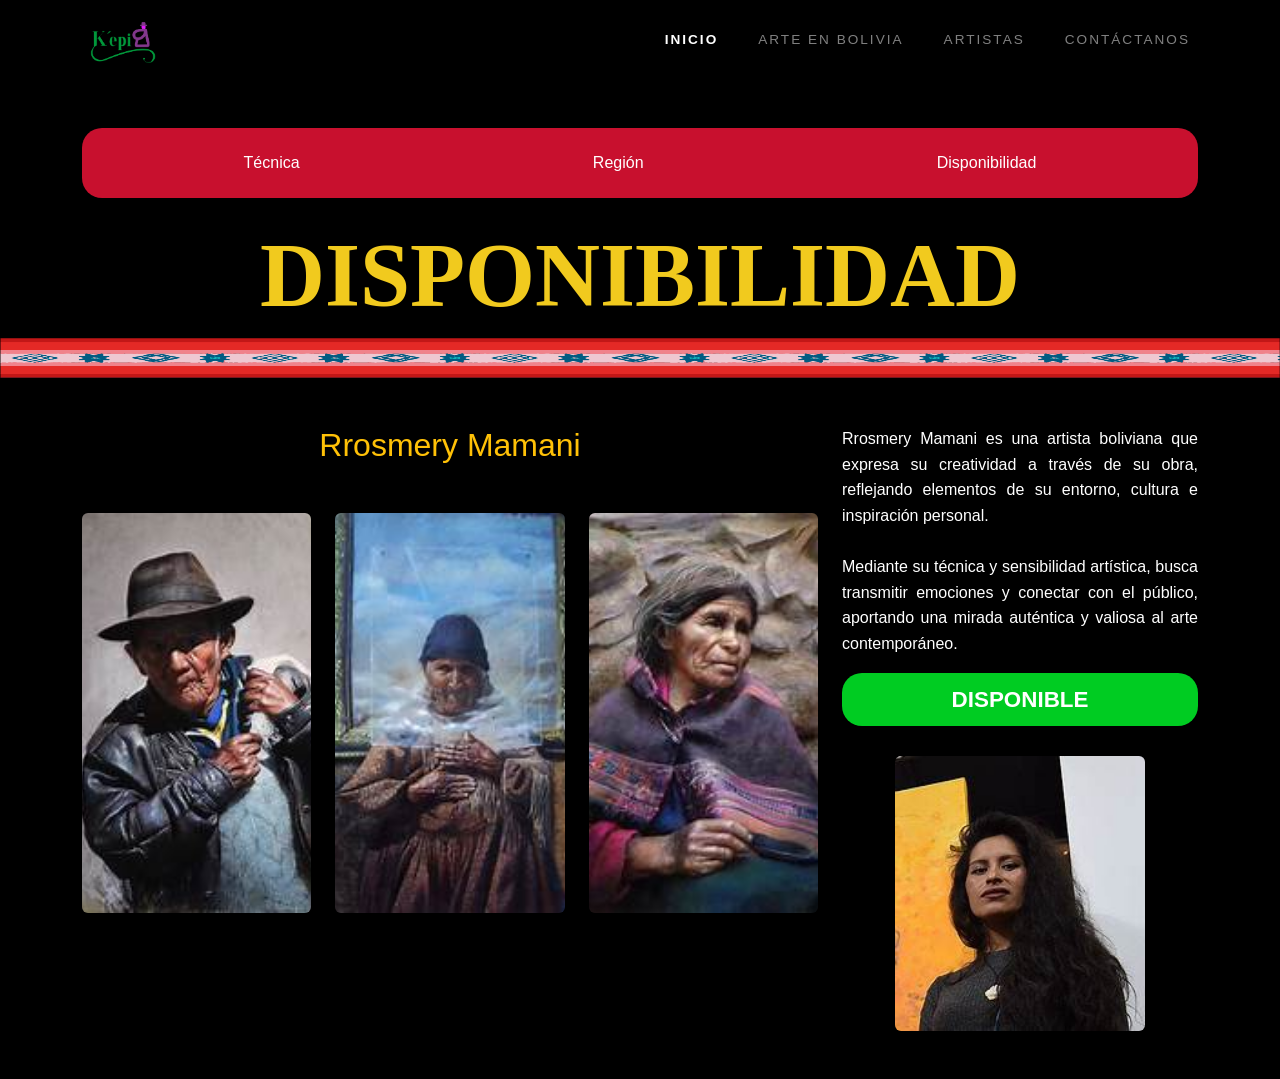
<file: disponibilidad.html>
<!DOCTYPE html>
<html lang="es">

<head>
    <meta charset="UTF-8">
    <meta name="viewport" content="width=device-width, initial-scale=1.0">
    <title>Disponibilidad</title>

    <link rel="stylesheet" href="../bootstrap/css/bootstrap.min.css">

    <link rel="stylesheet" href="../misestilos.css">


</head>

<body>

    <nav class="navbar navbar-expand-lg navbar-dark bg-black">
        <div class="container">

            <a class="navbar-brand" href="../index.html">
                <img src="../imagenes/200.img.jpg" alt="" class="logo">
            </a>

            <div class="ms-auto">
                <ul class="navbar-nav flex-row gap-4 text-uppercase" style="letter-spacing: 2px; font-size: 0.85rem;">
                    <li class="nav-item">
                        <a class="nav-link active fw-bold text-white" href="../index.html">Inicio</a>
                    </li>
                    <li class="nav-item">
                        <a class="nav-link text-white-50" href="../arte.html">Arte en Bolivia</a>
                    </li>
                    <li class="nav-item">
                        <a class="nav-link text-white-50" href="../artistas.html">Artistas</a>
                    </li>
                    <li class="nav-item">
                        <a class="nav-link text-white-50" href="../contactos.html">Contáctanos</a>
                    </li>
                </ul>
            </div>

        </div>
    </nav>

    <div class="container mt-5">
        <ul class="nav justify-content-around barra-roja">
            <li class="nav-item">
                <a class="nav-link text-white" href="tecnica.html">Técnica</a>
            </li>
            <li class="nav-item">
                <a class="nav-link text-white" href="region.html">Región</a>
            </li>
            <li class="nav-item">
                <a class="nav-link text-white" href="disponibilidad.html">Disponibilidad</a>
            </li>
        </ul>
    </div>

    <div class="container text-center mt-4">
        <h1 class="titulo" style="color: #f1ca1e; font-family: 'Times New Roman', serif;">DISPONIBILIDAD</h1>
    </div>

    <div class="text-center">
        <img src="../imagenes/201.img.png" alt="" class="franja-img">
    </div>

    <section class="artista-section py-5">
        <div class="container">
            <div class="row align-items-start">

                <div class="col-sm-12 col-md-12 col-lg-8">
                    <h2 class="nombre-artista text-center mb-5 text-warning">
                        Rrosmery Mamani
                    </h2>

                    <div class="row text-center">
                        <div class="col-sm-12 col-md-4 col-lg-4 mb-3">
                            <img src="../imagenes/221.img.jpg" alt="" class="img-fluid obra3 rounded">
                        </div>
                        <div class="col-sm-12 col-md-4 col-lg-4 mb-3">
                            <img src="../imagenes/220.img.jpg" alt="" class="img-fluid obra3 rounded">
                        </div>
                        <div class="col-sm-12 col-md-4 col-lg-4 mb-3">
                            <img src="../imagenes/219.img.jpg" alt="" class="img-fluid obra3 rounded">
                        </div>
                    </div>
                </div>

                <div class="col-sm-12 col-md-12 col-lg-4">
                    <p class="descripcion-artista" style="text-align: justify; line-height: 1.6;">
                        Rrosmery Mamani es una artista boliviana que expresa su
                        creatividad a través de su obra, reflejando elementos de
                        su entorno, cultura e inspiración personal.
                        <br><br>
                        Mediante su técnica y sensibilidad artística, busca
                        transmitir emociones y conectar con el público,
                        aportando una mirada auténtica y valiosa al arte
                        contemporáneo.
                    </p>

                    <div class="estado-disponible text-center boton text-white"
                        style="background-color: #00cc22; padding: 10px; border-radius: 20px; font-weight: bold; font-size: 1.4rem;">
                        DISPONIBLE
                    </div>

                    <div class="text-center mt-4">
                        <img src="../imagenes/rrosmery.jpg" alt="" class="img-fluid rrosmery rounded"
                            style="max-width: 250px; height: auto;">
                    </div>
                </div>

            </div>
        </div>
    </section>

    <script src="../bootstrap/js/bootstrap.bundle.min.js"></script>
</body>

</html>
</file>
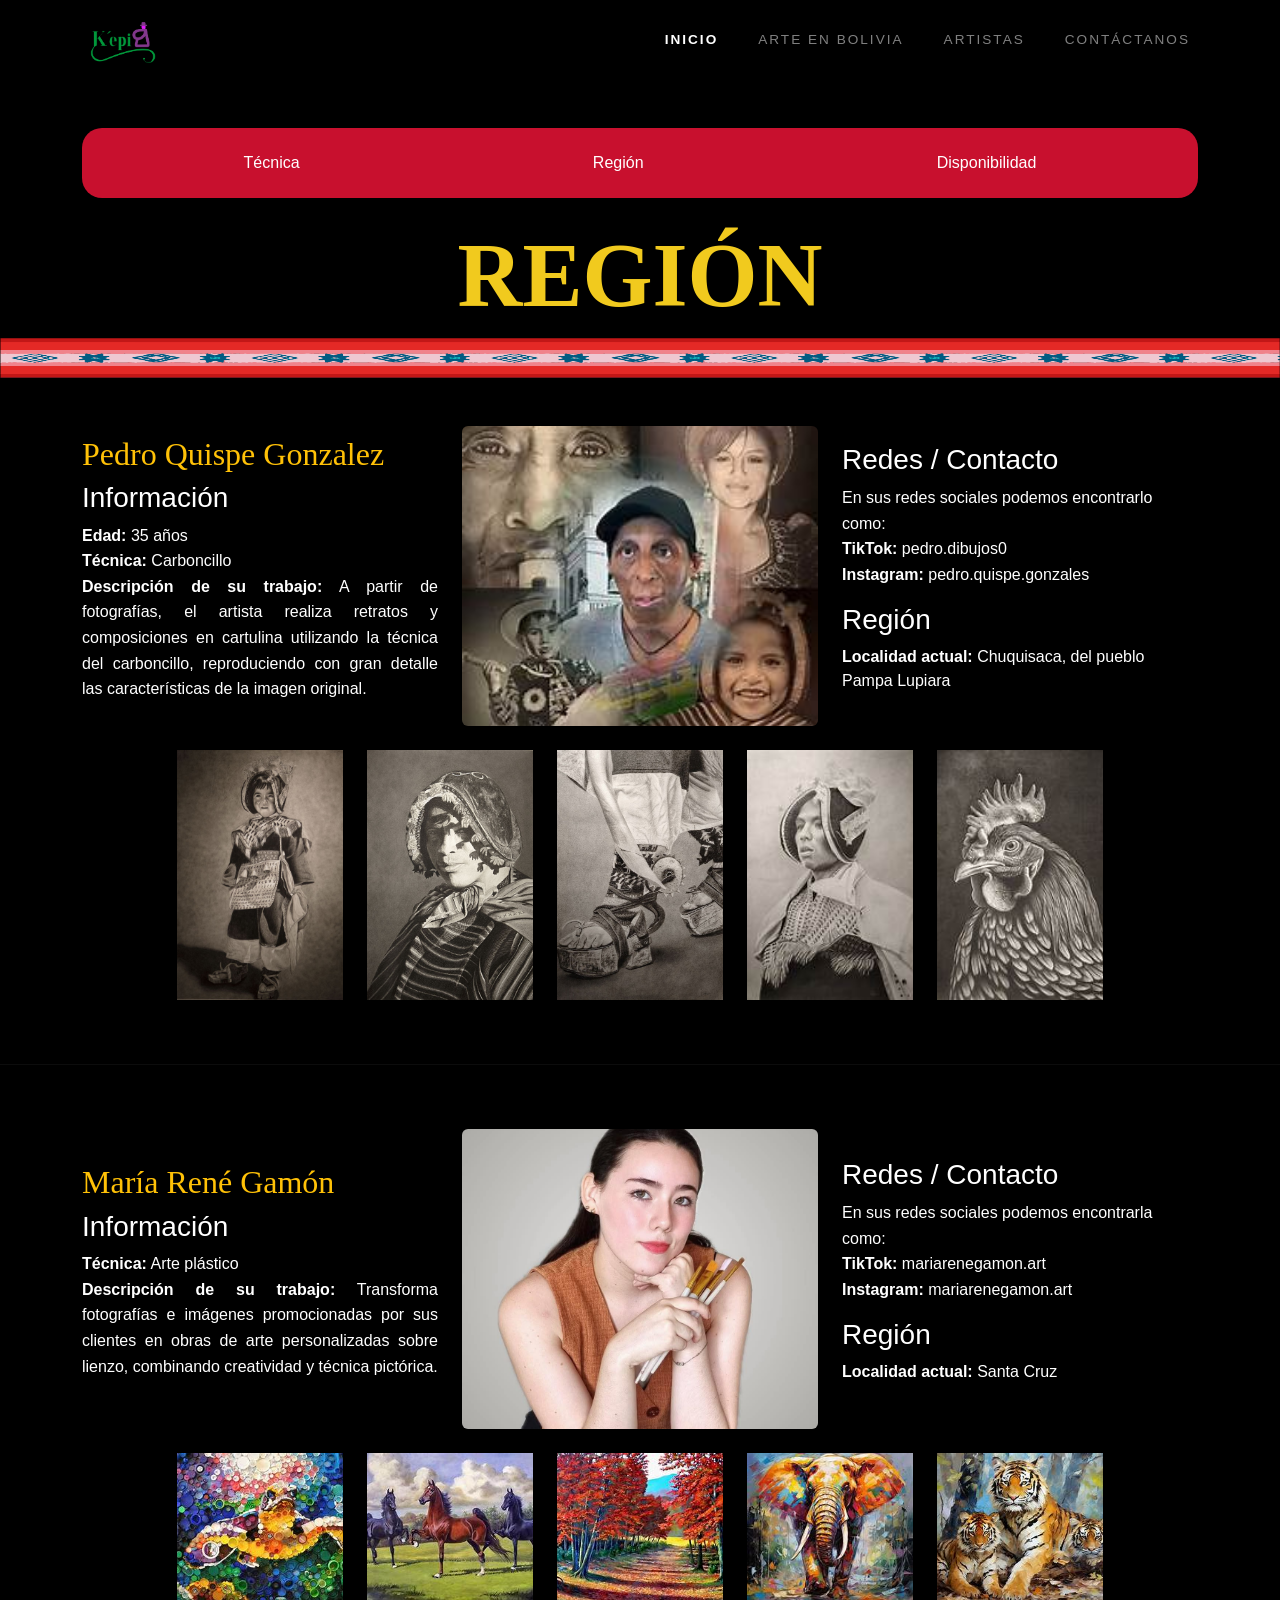
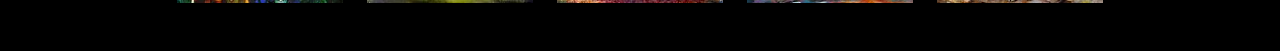
<file: region.html>
<!DOCTYPE html>
<html lang="es">

<head>
    <meta charset="UTF-8">
    <meta name="viewport" content="width=device-width, initial-scale=1.0">
    <title>Región</title>

    <link class="tb" rel="stylesheet" href="../bootstrap/css/bootstrap.min.css">
    <link rel="stylesheet" href="../misestilos.css">

</head>

<body>

    <nav class="navbar navbar-expand-lg navbar-dark bg-black">
        <div class="container">

            <a class="navbar-brand" href="../index.html">
                <img src="../imagenes/200.img.jpg" alt="K'epi" class="logo">
            </a>

            <div class="ms-auto">
                <ul class="navbar-nav flex-row gap-4 text-uppercase" style="letter-spacing: 2px; font-size: 0.85rem;">
                    <li class="nav-item">
                        <a class="nav-link active fw-bold text-white" href="../index.html">Inicio</a>
                    </li>
                    <li class="nav-item">
                        <a class="nav-link text-white-50" href="../arte.html">Arte en Bolivia</a>
                    </li>
                    <li class="nav-item">
                        <a class="nav-link text-white-50" href="../artistas.html">Artistas</a>
                    </li>
                    <li class="nav-item">
                        <a class="nav-link text-white-50" href="../contactos.html">Contáctanos</a>
                    </li>
                </ul>
            </div>

        </div>
    </nav>

    <div class="container mt-5">
        <ul class="nav justify-content-around barra-roja">
            <li class="nav-item">
                <a class="nav-link text-white" href="tecnica.html">Técnica</a>
            </li>
            <li class="nav-item">
                <a class="nav-link text-white" href="region.html">Región</a>
            </li>
            <li class="nav-item">
                <a class="nav-link text-white" href="disponibilidad.html">Disponibilidad</a>
            </li>
        </ul>
    </div>

    <div class="container text-center mt-4">
        <h1 class="titulo" style="color: #f1ca1e; font-family: 'Times New Roman', serif;">REGIÓN</h1>
    </div>

    <div class="text-center">
        <img src="../imagenes/201.img.png" alt="" class="franja-img">
    </div>

    <div class="container mt-5">
        <div class="row align-items-center">

            <div class="col-sm-12 col-md-4 col-lg-4">
                <h2 class="text-warning" style="font-family: 'Times New Roman', serif;">
                    Pedro Quispe Gonzalez
                </h2>
                <h3>Información</h3>
                <p style="text-align: justify; line-height: 1.6;">
                    <strong>Edad:</strong> 35 años <br>
                    <strong>Técnica:</strong> Carboncillo <br>
                    <strong>Descripción de su trabajo:</strong> A partir de fotografías, el artista realiza retratos y
                    composiciones en cartulina utilizando la técnica del carboncillo, reproduciendo con gran detalle las
                    características de la imagen original.
                </p>
            </div>

            <div class="col-sm-12 col-md-4 col-lg-4 text-center">
                <img src="../imagenes/203,img.jpg" alt="Pedro Quispe" class="img-fluid pedro rounded"
                    style="max-height: 300px; object-fit: cover;">
            </div>

            <div class="col-sm-12 col-md-4 col-lg-4">
                <h3>Redes / Contacto</h3>
                <p style="line-height: 1.6;">
                    En sus redes sociales podemos encontrarlo como:<br>
                    <strong>TikTok:</strong> pedro.dibujos0 <br>
                    <strong>Instagram:</strong> pedro.quispe.gonzales <br>
                </p>

                <h3>Región</h3>
                <p>
                    <strong>Localidad actual:</strong> Chuquisaca, del pueblo Pampa Lupiara
                </p>
            </div>

        </div>
    </div>

    <div class="container mt-4">
        <div class="row justify-content-center text-center">
            <div class="col-sm-6 col-md-4 col-lg-2">
                <img src="../imagenes/205.img.jpg" alt="Obra Pedro" class="obra img-fluid">
            </div>
            <div class="col-sm-6 col-md-4 col-lg-2">
                <img src="../imagenes/204,img.jpg" alt="Obra Pedro" class="obra img-fluid">
            </div>
            <div class="col-sm-6 col-md-4 col-lg-2">
                <img src="../imagenes/206.img.jpg" alt="Obra Pedro" class="obra img-fluid">
            </div>
            <div class="col-sm-6 col-md-4 col-lg-2">
                <img src="../imagenes/207.img.jpg" alt="Obra Pedro" class="obra img-fluid">
            </div>
            <div class="col-sm-6 col-md-4 col-lg-2">
                <img src="../imagenes/208.img.jpg" alt="Obra Pedro" class="obra img-fluid">
            </div>
        </div>
    </div>

    <hr style="border-color: #333; margin: 4rem 0;">

    <div class="container mt-5">
        <div class="row align-items-center">

            <div class="col-sm-12 col-md-4 col-lg-4">
                <h2 class="text-warning" style="font-family: 'Times New Roman', serif;">
                    María René Gamón
                </h2>
                <h3>Información</h3>
                <p style="text-align: justify; line-height: 1.6;">
                    <strong>Técnica:</strong> Arte plástico <br>
                    <strong>Descripción de su trabajo:</strong> Transforma fotografías e imágenes promocionadas por sus
                    clientes en obras de arte personalizadas sobre lienzo, combinando creatividad y técnica pictórica.
                </p>
            </div>

            <div class="col-sm-12 col-md-4 col-lg-4 text-center">
                <img src="../imagenes/210.jpg" alt="María René" class="img-fluid maria rounded"
                    style="max-height: 300px; object-fit: cover;">
            </div>

            <div class="col-sm-12 col-md-4 col-lg-4">
                <h3>Redes / Contacto</h3>
                <p style="line-height: 1.6;">
                    En sus redes sociales podemos encontrarla como:<br>
                    <strong>TikTok:</strong> mariarenegamon.art <br>
                    <strong>Instagram:</strong> mariarenegamon.art <br>
                </p>

                <h3>Región</h3>
                <p>
                    <strong>Localidad actual:</strong> Santa Cruz
                </p>
            </div>

        </div>
    </div>

    <div class="container mt-4 mb-5">
        <div class="row justify-content-center text-center">
            <div class="col-sm-6 col-md-4 col-lg-2">
                <img src="../imagenes/214.img.jpg" alt="Obra María" class="obra2 img-fluid">
            </div>
            <div class="col-sm-6 col-md-4 col-lg-2">
                <img src="../imagenes/211.img.jpg" alt="Obra María" class="obra2 img-fluid">
            </div>
            <div class="col-sm-6 col-md-4 col-lg-2">
                <img src="../imagenes/212.img.jpg" alt="Obra María" class="obra2 img-fluid">
            </div>
            <div class="col-sm-6 col-md-4 col-lg-2">
                <img src="../imagenes/213.img.jpg" alt="Obra María" class="obra2 img-fluid">
            </div>
            <div class="col-sm-6 col-md-4 col-lg-2">
                <img src="../imagenes/215.img.jpg" alt="Obra María" class="obra2 img-fluid">
            </div>
        </div>
    </div>

    <script src="../bootstrap/js/bootstrap.bundle.min.js"></script>

</body>

</html>
</file>
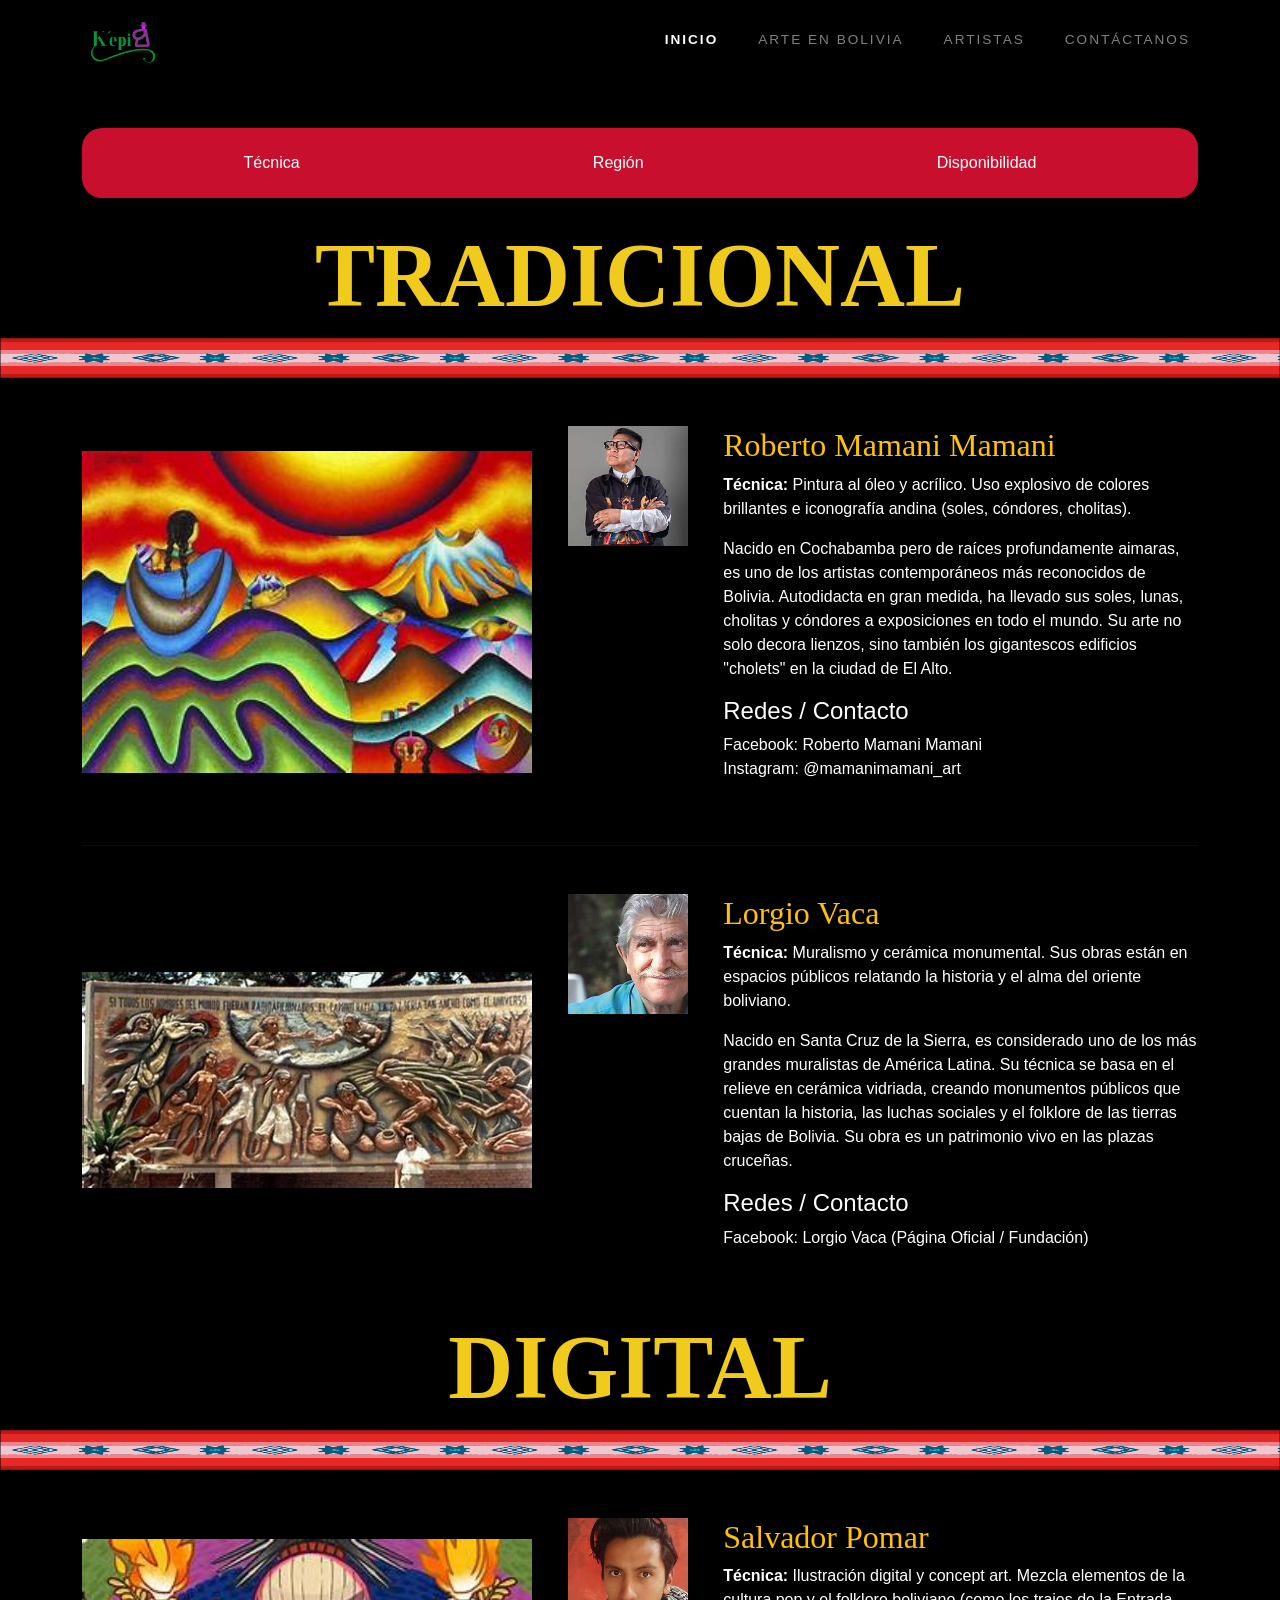
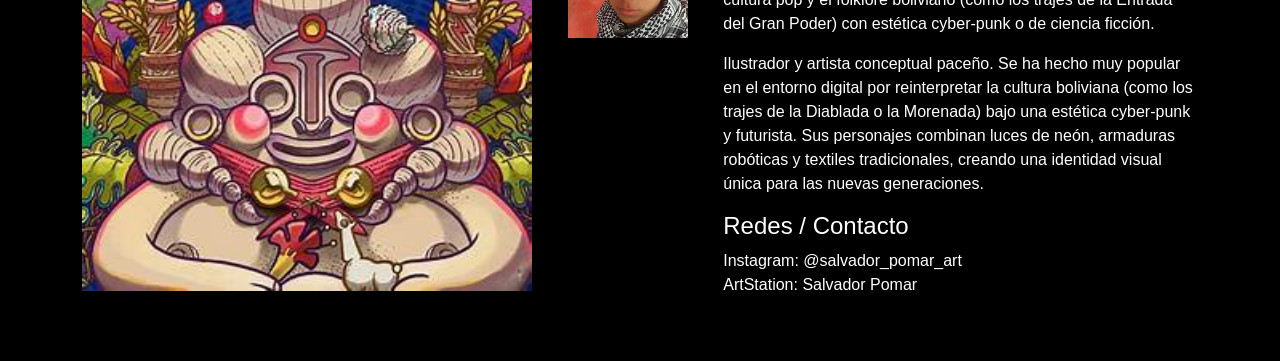
<file: tecnica.html>
<!DOCTYPE html>
<html lang="es">

<head>
    <meta charset="UTF-8">
    <meta name="viewport" content="width=device-width, initial-scale=1.0">
    <title>Técnica</title>

    <link rel="stylesheet" href="../bootstrap/css/bootstrap.min.css">
    <link rel="stylesheet" href="../misestilos.css">

</head>

<body>

    <nav class="navbar navbar-expand-lg navbar-dark bg-black">
        <div class="container">

            <a class="navbar-brand" href="../index.html">
                <img src="../imagenes/200.img.jpg" alt="K'epi" class="logo">
            </a>

            <div class="ms-auto">
                <ul class="navbar-nav flex-row gap-4 text-uppercase" style="letter-spacing: 2px; font-size: 0.85rem;">
                    <li class="nav-item">
                        <a class="nav-link active fw-bold text-white" href="../index.html">Inicio</a>
                    </li>
                    <li class="nav-item">
                        <a class="nav-link text-white-50" href="../arte.html">Arte en Bolivia</a>
                    </li>
                    <li class="nav-item">
                        <a class="nav-link text-white-50" href="../artistas.html">Artistas</a>
                    </li>
                    <li class="nav-item">
                        <a class="nav-link text-white-50" href="../contactos.html">Contáctanos</a>
                    </li>
                </ul>
            </div>

        </div>
    </nav>

    <div class="container mt-5">
        <ul class="nav justify-content-around barra-roja">
            <li class="nav-item"><a class="nav-link text-white" href="tecnica.html">Técnica</a></li>
            <li class="nav-item"><a class="nav-link text-white" href="region.html">Región</a></li>
            <li class="nav-item"><a class="nav-link text-white" href="disponibilidad.html">Disponibilidad</a></li>
        </ul>
    </div>

    <h1 class=" titulo text-center mt-4" style="color: #f1ca1e; font-family: 'Times New Roman', serif;">TRADICIONAL</h1>

    <div class="text-center">
        <img src="../imagenes/201.img.png" alt="" class="franja-img">
    </div>

    <div class="container mt-5">
        <div class="row mb-5 align-items-center">
            <div class="col-sm-12 col-md-5 col-lg-5 mb-4 mb-md-0">
                <img src="../imagenes/216.img.jpg" alt="Obra Mamani Mamani" class="img-fluid obra-grande">
            </div>
            <div class="col-sm-12 col-md-7 col-lg-7">
                <div class="row">
                    <div class="col-sm-12 col-md-3 col-lg-3 text-center mb-3 mb-md-0">
                        <img src="../imagenes/mamani.jpg" alt="Roberto Mamani Mamani" class="img-fluid foto-artista">
                    </div>
                    <div class="col-sm-12 col-md-9 col-lg-9">
                        <h2 class="nombre-artista text-warning" style="font-family: 'Times New Roman', serif;">Roberto
                            Mamani Mamani</h2>
                        <p><strong>Técnica:</strong> Pintura al óleo y acrílico. Uso explosivo de colores brillantes e
                            iconografía andina (soles, cóndores, cholitas).</p>
                        <p>Nacido en Cochabamba pero de raíces profundamente aimaras, es uno de los artistas
                            contemporáneos más reconocidos de Bolivia. Autodidacta en gran medida, ha llevado sus soles,
                            lunas, cholitas y cóndores a exposiciones en todo el mundo. Su arte no solo decora lienzos,
                            sino también los gigantescos edificios "cholets" en la ciudad de El Alto.</p>
                        <h4>Redes / Contacto</h4>
                        <p>Facebook: Roberto Mamani Mamani<br>Instagram: @mamanimamani_art</p>
                    </div>
                </div>
            </div>
        </div>

        <hr style="border-color: #333; margin: 3rem 0;">

        <div class="row align-items-center">
            <div class="col-sm-12 col-md-5 col-lg-5 mb-4 mb-md-0">
                <img src="../imagenes/217.img.jpg" alt="Obra Lorgio Vaca" class="img-fluid obra-grande">
            </div>
            <div class="col-sm-12 col-md-7 col-lg-7">
                <div class="row">
                    <div class="col-sm-12 col-md-3 col-lg-3 text-center mb-3 mb-md-0">
                        <img src="../imagenes/lorgio.jpg" alt="Lorgio Vaca" class="img-fluid foto-artista">
                    </div>
                    <div class="col-sm-12 col-md-9 col-lg-9">
                        <h2 class="nombre-artista text-warning" style="font-family: 'Times New Roman', serif;">Lorgio
                            Vaca</h2>
                        <p><strong>Técnica:</strong> Muralismo y cerámica monumental. Sus obras están en espacios
                            públicos relatando la historia y el alma del oriente boliviano.</p>
                        <p>Nacido en Santa Cruz de la Sierra, es considerado uno de los más grandes muralistas de
                            América Latina. Su técnica se basa en el relieve en cerámica vidriada, creando monumentos
                            públicos que cuentan la historia, las luchas sociales y el folklore de las tierras bajas de
                            Bolivia. Su obra es un patrimonio vivo en las plazas cruceñas.</p>
                        <h4>Redes / Contacto</h4>
                        <p>Facebook: Lorgio Vaca (Página Oficial / Fundación)</p>
                    </div>
                </div>
            </div>
        </div>
    </div>


    <h1 class="titulo text-center mt-5" style="color: #f1ca1e; font-family: 'Times New Roman', serif;">DIGITAL</h1>

    <div class="text-center">
        <img src="../imagenes/201.img.png" alt="" class="franja-img">
    </div>

    <div class="container mt-5 mb-5">


        <div class="row align-items-center">
            <div class="col-sm-12 col-md-5 col-lg-5 mb-4 mb-md-0">
                <img src="../imagenes/218.img.jpg" alt="Obra Salvador Pomar" class="img-fluid obra-grande">
            </div>
            <div class="col-sm-12 col-md-7 col-lg-7">
                <div class="row">
                    <div class="col-sm-12 col-md-3 col-lg-3 text-center mb-3 mb-md-0">
                        <img src="../imagenes/salvador.jpg" alt="Salvador Pomar" class="img-fluid foto-artista">
                    </div>
                    <div class="col-sm-12 col-md-9 col-lg-9">
                        <h2 class="nombre-artista text-warning" style="font-family: 'Times New Roman', serif;">Salvador
                            Pomar</h2>
                        <p><strong>Técnica:</strong> Ilustración digital y concept art. Mezcla elementos de la cultura
                            pop y el folklore boliviano (como los trajes de la Entrada del Gran Poder) con estética
                            cyber-punk o de ciencia ficción.</p>
                        <p>Ilustrador y artista conceptual paceño. Se ha hecho muy popular en el entorno digital por
                            reinterpretar la cultura boliviana (como los trajes de la Diablada o la Morenada) bajo una
                            estética cyber-punk y futurista. Sus personajes combinan luces de neón, armaduras robóticas
                            y textiles tradicionales, creando una identidad visual única para las nuevas generaciones.
                        </p>
                        <h4>Redes / Contacto</h4>
                        <p>Instagram: @salvador_pomar_art<br>ArtStation: Salvador Pomar</p>
                    </div>
                </div>
            </div>
        </div>
    </div>

    <script src="../bootstrap/js/bootstrap.bundle.min.js"></script>

</body>

</html>
</file>
<file: misestilos.css>
.logo {
    width: 80px;
    height: auto;
}

body {
    background-color: black;
    color: white;
    font-family: Arial, sans-serif;
}


.barra-roja {
    background-color: #c8102e;
    border-radius: 20px;
    padding: 15px;
}

.pedro {
    width: 500px;
    height: auto;
}

.maria {
    width: 500px;
    height: auto;
}

.obra {
    width: 200px;
    height: 250px;
    object-fit: cover;
}

.obra2 {
    width: 200px;
    height: 150px;
    object-fit: cover;
}

.franja-img {
    width: 100%;
    height: 40px;
}


.titulo {
    font-size: 90px;
    font-weight: bold;
}

.obra-grande {
    width: 100%;
    max-width: 450px;
}

.foto-artista {
    width: 120px;
    height: 120px;
    object-fit: cover;
}

.obra3 {
    width: 300px;
    height: 400px;
    object-fit: cover;

}

.boton {
    background-color: #00e11a;
    font-size: 2rem;
    font-weight: bold;
    padding: 20px;
    border-radius: 20px;
    margin-bottom: 30px;

}

.rrosmery {
    width: 300px;
    height: auto;
}
</file>
